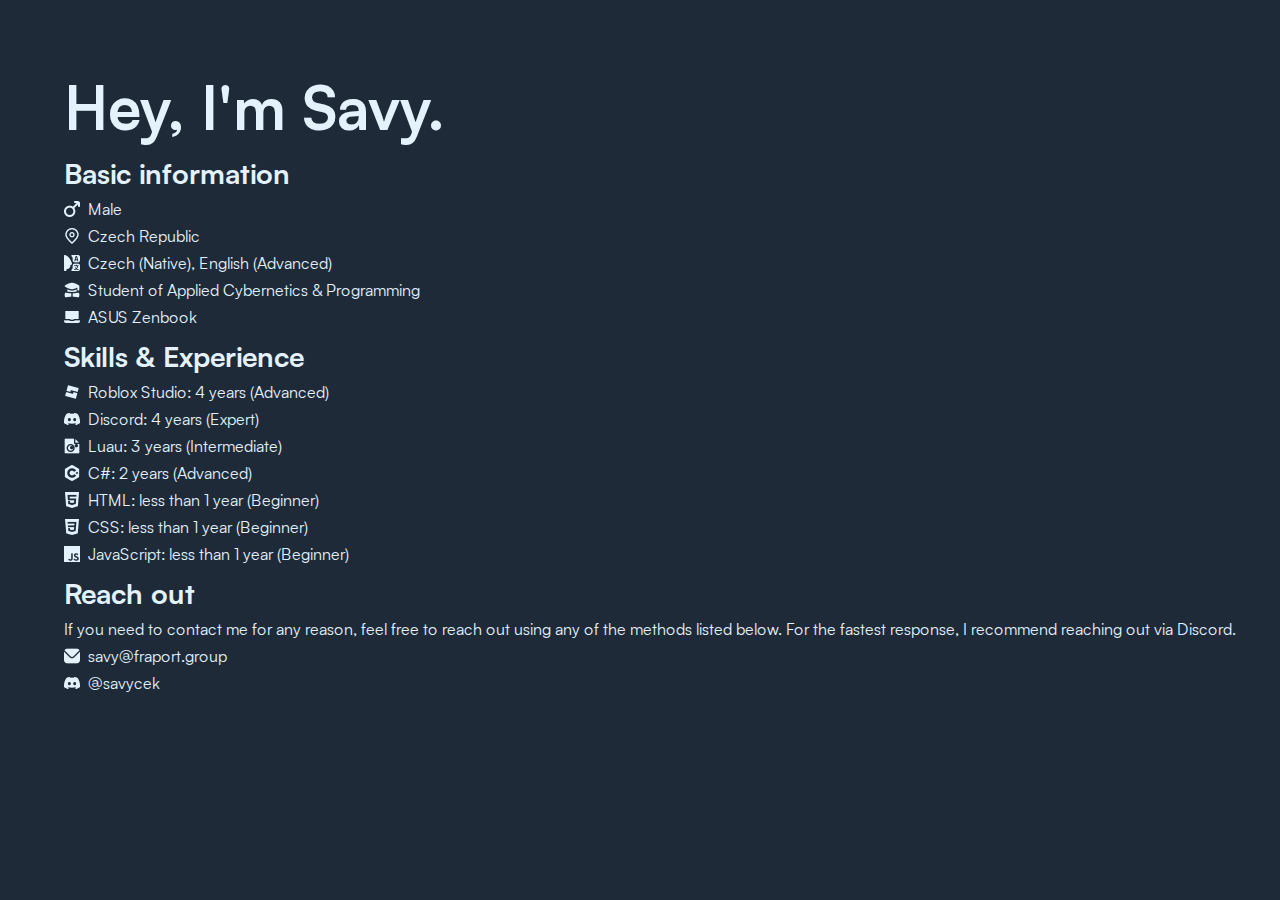
<file: index.html>
<!DOCTYPE html>
<html lang="en">
<head>
    <meta charset="UTF-8">
    <meta name="viewport" content="width=device-width, initial-scale=1">
    <title>Savy</title>
    <link rel="stylesheet" href="index.css">
    <link rel="icon" type="image/x-icon" href="/icons/favicon.png">
    <script src="script.js"></script>
</head>
<body>
<div id="header">
    <h1>Hey, I'm Savy.</h1>
</div>
<div id="info">
    <h2>Basic information</h2>
    <div id="sex">
        <img src="icons/male.png" alt="" id="sexIcon">
        <span>Male</span>
    </div>
    <div id="location">
        <img src="icons/loc.png" alt="" id="locationIcon">
        <span>Czech Republic</span>
    </div>
    <div id="languages">
        <img src="icons/language.png" alt="" id="languageIcon">
        <span>Czech (Native), English (Advanced)</span>
    </div>
    <div id="education">
        <img src="icons/edu.png" alt="" id="eduIcon">
        <span>Student of Applied Cybernetics & Programming</span>
        <!-- <a href="#education">→</a> -->
    </div>
    <div id="pc">
        <img src="icons/pc.png" alt="" id="pcIcon">
        <span>ASUS Zenbook</span>
    </div>
</div>
<div id="skills">
    <h2>Skills & Experience</h2>
    <div id="rs">
        <img src="icons/robloxstudio.png" alt="" id="rsIcon">
        <span>Roblox Studio: 4 years (Advanced)</span>
    </div>
    <div id="dc">
        <img src="icons/discord.png" alt="" id="dcIcon">
        <span>Discord: 4 years (Expert)</span>
    </div>
    <div id="lua">
        <img src="icons/lua.png" alt="" id="luaIcon">
        <span>Luau: 3 years (Intermediate)</span>
    </div>
    <div id="c#">
        <img src="icons/csharp.png" alt="" id="csharpIcon">
        <span>C#: 2 years (Advanced)</span>
    </div>
    <div id="html">
        <img src="icons/html.png" alt="" id="htmlIcon">
        <span>HTML: less than 1 year (Beginner)</span>
    </div>
    <div id="css">
        <img src="icons/css.png" alt="" id="cssIcon">
        <span>CSS: less than 1 year (Beginner)</span>
    </div>
    <div id="js">
        <img src="icons/js.png" alt="" id="jsIcon">
        <span>JavaScript: less than 1 year (Beginner)</span>
    </div>
</div>
<div id="contact">
    <h2>Reach out</h2>
    <div id="hero">
        <span>If you need to contact me for any reason, feel free to reach out using any of the methods listed below. For the fastest response, I recommend reaching out via Discord.</span>
    </div>
    <div id="email">
        <img src="icons/email.png" alt="" id="emailIcon">
        <span>savy@fraport.group</span>
    </div>
    <div id="discord">
        <img src="icons/discord.png" alt="" id="discordIcon">
        <span>@savycek</span>
    </div>
</div>
</body>
</html>
</file>
<file: index.css>
@font-face {
    font-family: 'Satoshi';
    src: url('/fonts/Satoshi-Variable.woff2') format('woff2');
    font-weight: 300 900;
}

body {
    font-family: 'Satoshi', sans-serif;
    background: #1E2A38;
    color: #E3F2FD;
    margin: 2% 0 0 5%;
    font-size: 1rem; /* Výchozí velikost textu */
}

/* Nadpisy */
h1 {
    font-weight: 700;
    font-size: 3.75rem; /* 60px */
    margin-bottom: -2px;
}

h2 {
    margin: 0;
    font-size: 1.75rem; /* 28px */
}

/* Struktura */
#header, #skills, #info, #contact {
    display: flex;
    flex-direction: column;
    gap: 5px;
    margin-bottom: 10px;
}

#info div, #skills div, #contact div {
    display: flex;
    align-items: center;
    gap: 8px;
}

/* Opravené ikony */
#info img, #skills img, #contact img {
    width: 1rem; /* Pevná velikost místo vw */
}

/* TABLETY */
@media screen and (max-width: 1024px) {
    body {
        font-size: 1.4rem;
    }

    h1 {
        font-size: 3rem;
    }

    h2 {
        font-size: 1.5rem;
    }

    #info img, #skills img, #contact img {
        width: 2.5rem;
    }
}

/* MOBILY */
@media screen and (max-width: 480px) {
    body {
        font-size: 1rem; /* Nezmenšujeme drasticky */
    }

    h1 {
        font-size: 2.5rem;
    }

    h2 {
        font-size: 1.25rem;
    }

    #info img, #skills img, #contact img {
        width: 1rem;
    }
}
</file>
